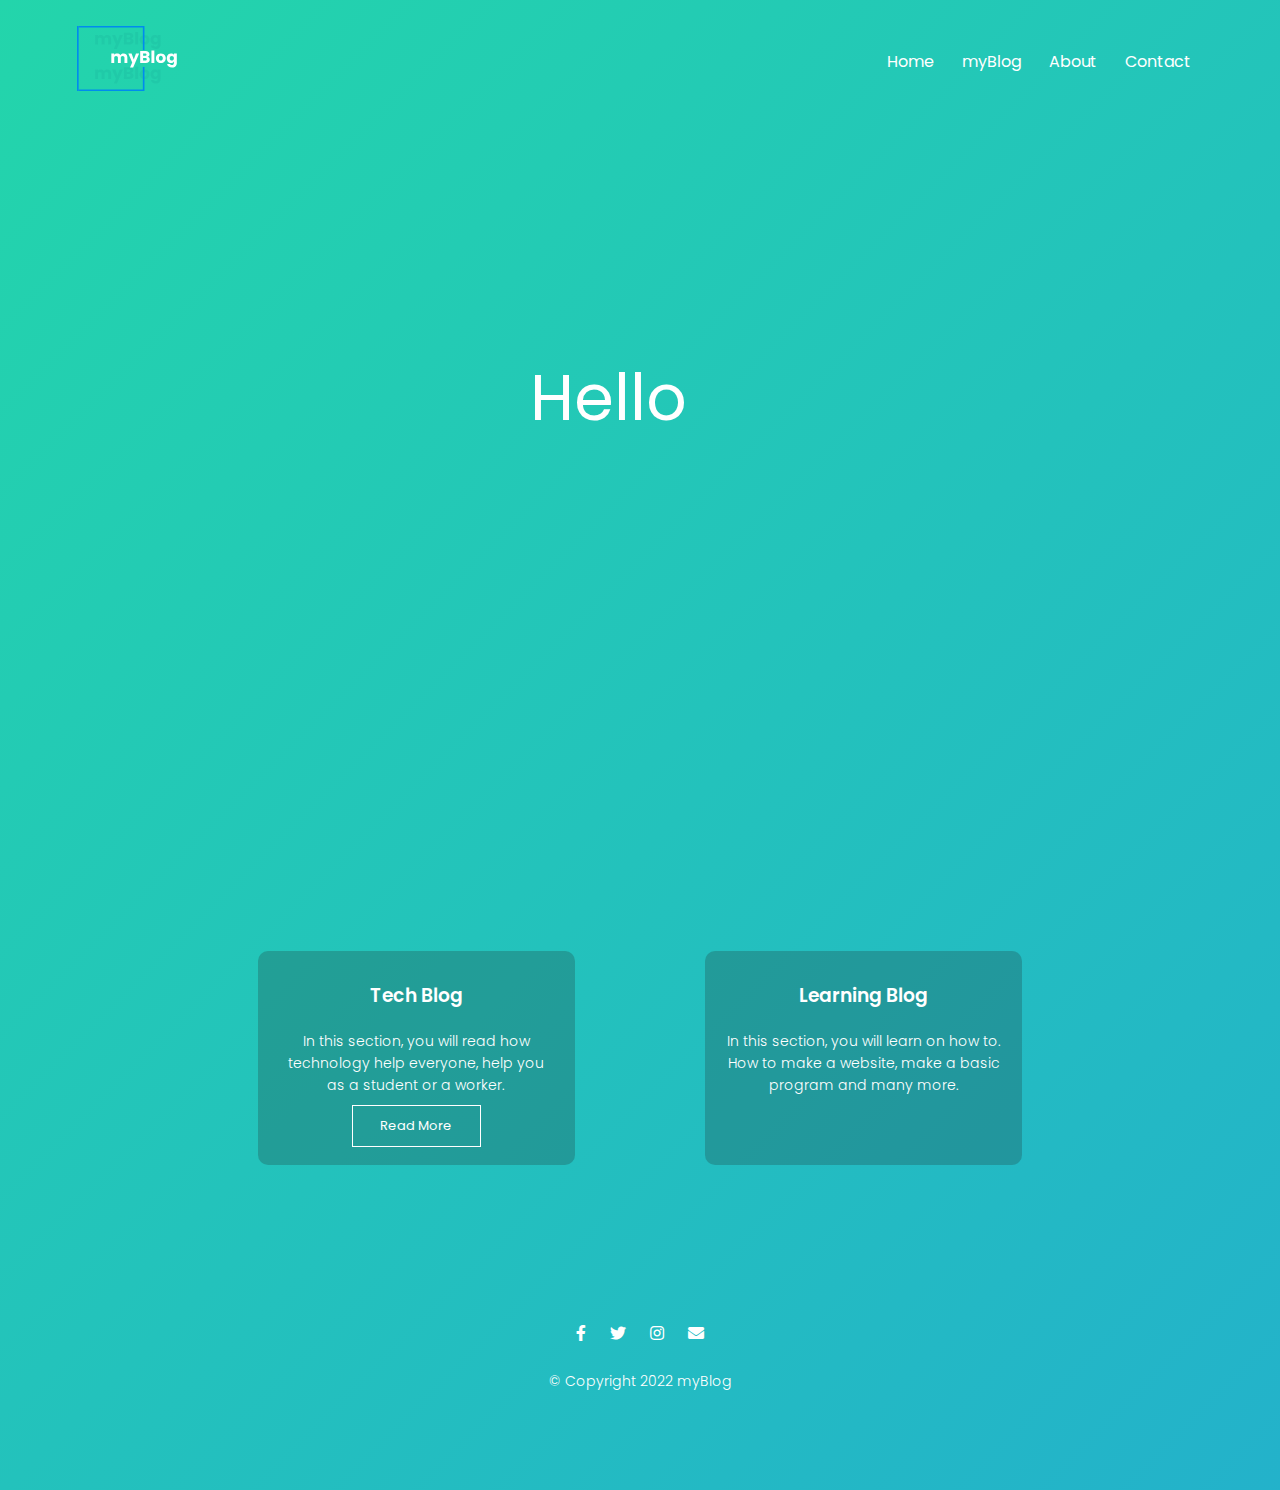
<file: index.html>
<!DOCTYPE html>
<html lang="en">
  <head>
    <meta charset="UTF-8" />
    <meta http-equiv="X-UA-Compatible" content="IE=edge" />
    <meta name="viewport" content="width=device-width, initial-scale=1.0" />
    <title>myBlog</title>
    <link rel="preconnect" href="https://fonts.gstatic.com" />
    <link
      href="https://fonts.googleapis.com/css2?family=Poppins:wght@300;400;500;600;700;800;900&display=swap"
      rel="stylesheet"
    />
    <link rel="apple-touch-icon" sizes="180x180" href="..\apple-touch-icon.png" />
    <link rel="icon" type="image/png" sizes="32x32" href="..\favicon-32x32.png" />
    <link rel="icon" type="image/png" sizes="16x16" href="..\favicon-16x16.png" />
    <link rel="manifest" href="..\site.webmanifest" />
    <link rel="stylesheet" type="text/css" href="styles\style.css" />
    <link
      rel="stylesheet"
      href="https://use.fontawesome.com/releases/v5.15.3/css/all.css"
    />
  </head>
  <body>
    <div class="container-fluid">
      <div class="background">
        <div class="cube"></div>
        <div class="cube"></div>
        <div class="cube"></div>
        <div class="cube"></div>
        <div class="cube"></div>
        <section class="header">
          <nav>
            <a href="index.html"><img src="images\logo.svg" alt="" /></a>
            <div class="navlinks">
              <i class="fas fa-times" id="close-menu"></i>
              <ul>
                <li><a href="">Home</a></li>
                <li><a href="">myBlog</a></li>
                <li><a href="pages\about.html">About</a></li>
                <li><a href="#footers">Contact</a></li>
              </ul>
            </div>
            <i class="fas fa-bars" id="open-menu"></i>
          </nav>
          <div class="console-container">
            <span id="text"></span>
            <div class="console-underscore" id="console">&#95;</div>
          </div>
        </section>
        <!--blog section-->
        <section class="blog">
          <div class="blog-row">
            <div class="blog-col">
              <h3>Tech Blog</h3>
              <p>
                In this section, you will read how technology help everyone,
                help you as a student or a worker.
              </p>
              <a href="" class="hero-btn">Read More</a>
            </div>
            <div class="blog-col">
              <h3>Learning Blog</h3>
              <p>
                In this section, you will learn on how to. How to make a
                website, make a basic program and many more.
              </p>
            </div>
          </div>
        </section>
        <!--Contact-->
        <footer id="footers">
          <i class="social-icon fab fa-facebook-f"></i>
          <i class="social-icon fab fa-twitter"></i>
          <i class="social-icon fab fa-instagram"></i>
          <i class="social-icon fas fa-envelope"></i>
          <p>© Copyright 2022 myBlog</p>
        </footer>
      </div>
    </div>
    <script src="main.js"></script>
  </body>
</html>
</file>
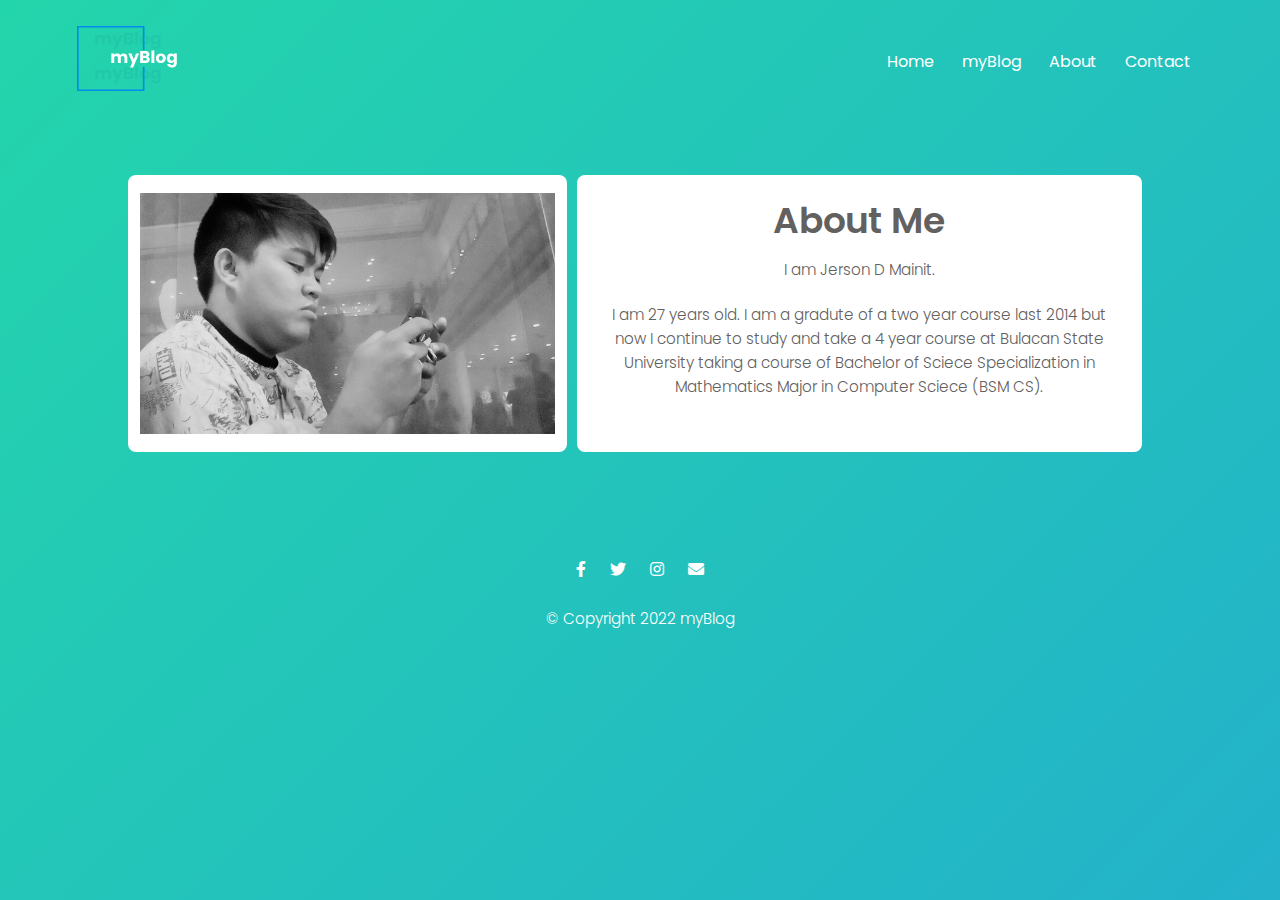
<file: pages/about.html>
<!DOCTYPE html>
<html lang="en">
  <head>
    <meta charset="UTF-8" />
    <meta http-equiv="X-UA-Compatible" content="IE=edge" />
    <meta name="viewport" content="width=device-width, initial-scale=1.0" />
    <title>myBlog</title>
    <link rel="preconnect" href="https://fonts.gstatic.com" />
    <link
      href="https://fonts.googleapis.com/css2?family=Poppins:wght@300;400;500;600;700;800;900&display=swap"
      rel="stylesheet"
    />
    <link rel="apple-touch-icon" sizes="180x180" href="..\apple-touch-icon.png" />
    <link rel="icon" type="image/png" sizes="32x32" href="..\favicon-32x32.png" />
    <link rel="icon" type="image/png" sizes="16x16" href="..\favicon-16x16.png" />
    <link rel="manifest" href="..\site.webmanifest" />
    <link rel="stylesheet" type="text/css" href="..\styles\styleAbout.css" />
    <link
      rel="stylesheet"
      href="https://use.fontawesome.com/releases/v5.15.3/css/all.css"
    />
  </head>
  <body>
    <div class="container-fluid">
      <div class="background">
        <div class="cube"></div>
        <div class="cube"></div>
        <div class="cube"></div>
        <div class="cube"></div>
        <div class="cube"></div>
        <section class="header">
          <nav>
            <a href="..\index.html"><img src="..\images\logo.svg" alt="" /></a>
            <div class="navlinks">
              <i class="fas fa-times" id="close-menu"></i>
              <ul>
                <li><a href="..\index.html">Home</a></li>
                <li><a href="">myBlog</a></li>
                <li><a href="about.html">About</a></li>
                <li><a href="#footers">Contact</a></li>
              </ul>
            </div>
            <i class="fas fa-bars" id="open-menu"></i>
          </nav>
        </section>
        <!--about section-->
        <section class="about">
          <!--<h1>About Me</h1>
          <p>I am Jerson D Mainit.</p>
          <p>
            I am 27 years old. I am a gradute of a two year course last 2014 but
            now I continue to study and take a 4 year course at Bulacan State
            University taking a course of Bachelor of Sciece Specialization in
            Mathematics Major in Computer Sciece (BSM CS).
          </p>-->
          <div class="row">
            <div class="about-col">
              <img src="..\images\about_me.jpg" alt="" />
            </div>
          </div>
          <div class="spacer"></div>
          <div class="row">
            <div class="about-col">
              <h1>About Me</h1>
              <p>I am Jerson D Mainit.</p>
              <p>
                I am 27 years old. I am a gradute of a two year course last 2014
                but now I continue to study and take a 4 year course at Bulacan
                State University taking a course of Bachelor of Sciece
                Specialization in Mathematics Major in Computer Sciece (BSM CS).
              </p>
            </div>
          </div>
        </section>

        <!--Contact-->
        <footer id="footers">
          <i class="social-icon fab fa-facebook-f"></i>
          <i class="social-icon fab fa-twitter"></i>
          <i class="social-icon fab fa-instagram"></i>
          <i class="social-icon fas fa-envelope"></i>
          <p>© Copyright 2022 myBlog</p>
        </footer>
      </div>
    </div>

    <script src="..\main.js"></script>
  </body>
</html>
</file>
